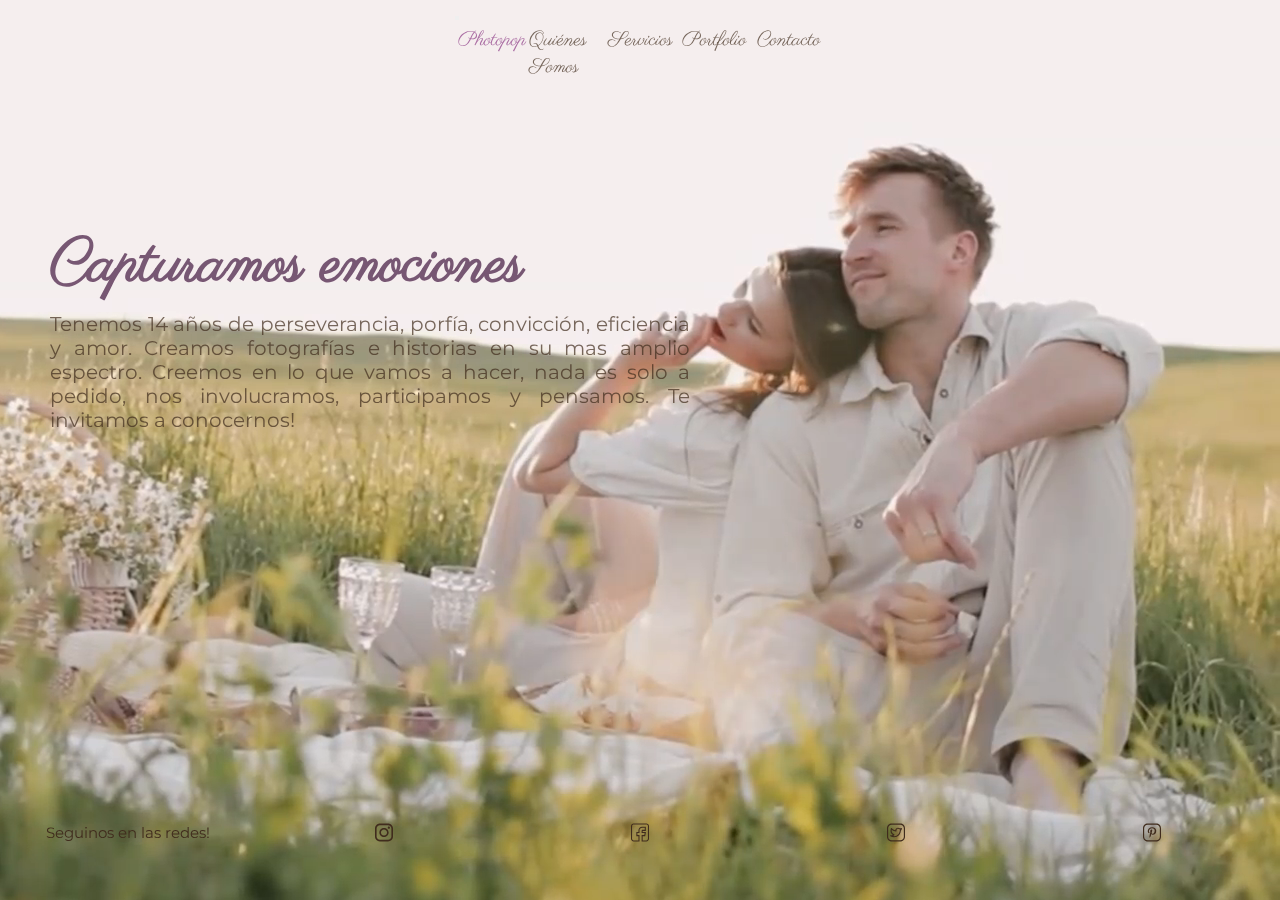
<file: index.html>
<!DOCTYPE html>
<html lang="en">
  <head>
    <meta charset="UTF-8" />
    <meta http-equiv="X-UA-Compatible" content="IE=edge" />
    <meta name="viewport" content="width=device-width, initial-scale=1.0" />
    <meta
      name="description"
      content="Ofrecemos servicio de fotografía y video para eventos sociales."
    />
    <meta
      name="keywords"
      content="FOTOGRAFÍA, VIDEO, EVENTO, CASAMIENTO, FIESTA DE 15"
    />

    <link
      rel="apple-touch-icon"
      sizes="180x180"
      href="favicon/apple-touch-icon.png"
    />
    <link
      rel="icon"
      type="image/png"
      sizes="32x32"
      href="favicon/favicon-32x32.png"
    />
    <link
      rel="icon"
      type="image/png"
      sizes="16x16"
      href="favicon/favicon-16x16.png"
    />
    <link rel="manifest" href="favicon/site.webmanifest" />
    <link
      rel="mask-icon"
      href="favicon/safari-pinned-tab.svg"
      color="#5bbad5"
    />
    <meta name="msapplication-TileColor" content="#da532c" />
    <meta name="theme-color" content="#ffffff" />

    <title>Home</title>
    <link
      href="https://cdn.jsdelivr.net/npm/bootstrap@5.0.1/dist/css/bootstrap.min.css"
      rel="stylesheet"
      integrity="sha384-+0n0xVW2eSR5OomGNYDnhzAbDsOXxcvSN1TPprVMTNDbiYZCxYbOOl7+AMvyTG2x"
      crossorigin="anonymous"
    />
    <link rel="stylesheet" href="css/style.css" />
    <link rel="preconnect" href="https://fonts.gstatic.com" />
    <link
      href="https://fonts.googleapis.com/css2?family=Montserrat:wght@400;500&display=swap"
      rel="stylesheet"
    />
    <link rel="preconnect" href="https://fonts.gstatic.com" />
    <link
      href="https://fonts.googleapis.com/css2?family=Lora:wght@400;500&display=swap"
      rel="stylesheet"
    />
    <link rel="preconnect" href="https://fonts.gstatic.com" />
    <link
      href="https://fonts.googleapis.com/css2?family=Parisienne&display=swap"
      rel="stylesheet"
    />
  </head>
  <body id="bodyIndex">
    <header>
      <nav class="navbar navbar-expand-lg navbar-light header__indiceLista">
        <div class="header__indiceLista">
          <div class="container-fluid">
            <button
              class="navbar-toggler"
              type="button"
              data-bs-toggle="collapse"
              data-bs-target="#navbarNavAltMarkup"
              aria-controls="navbarNavAltMarkup"
              aria-expanded="false"
              aria-label="Toggle navigation"
            >
              <span class="navbar-toggler-icon"></span>
            </button>
            <div
              class="collapse navbar-collapse header__indiceLista"
              id="navbarNavAltMarkup"
            >
              <div class="navbar-nav header__indiceLista">
                <a
                  class="nav-link active header__indiceLista"
                  aria-current="page"
                  href="/"
                  >Photopop</a
                >
                <a
                  class="nav-link header__indiceLista"
                  aria-current="page"
                  href="quienes somos.html"
                  >Quiénes Somos</a
                >
                <a class="nav-link header__indiceLista" href="servicios.html"
                  >Servicios</a
                >
                <a class="nav-link header__indiceLista" href="Portfolio.html"
                  >Portfolio</a
                >
                <a class="nav-link header__indiceLista" href="contacto.html"
                  >Contacto</a
                >
              </div>
            </div>
          </div>
        </div>
      </nav>
    </header>
    <main>
      <section class="videoIndex">
        <video src="img/video 1.mp4" autoplay loop muted></video>
      </section>

      <section>
        <div class="main__Home">
          <h1 id="tituloHome">Capturamos emociones</h1>
          <p class="main__parrafoHome">
            Tenemos 14 años de perseverancia, porfía, convicción, eficiencia y
            amor. Creamos fotografías e historias en su mas amplio espectro.
            Creemos en lo que vamos a hacer, nada es solo a pedido, nos
            involucramos, participamos y pensamos. Te invitamos a conocernos!
          </p>
        </div>
      </section>
    </main>
    <br />
    <footer>
      <div class="footer__iconosFooter">
        <p class="footer__iconosFooter textoFooter">Seguinos en las redes!</p>
        <a
          href="http://www.instagram.com/"
          class="logoFooter footer__iconosFooter"
          ><img
            src="img/instagram.svg"
            width="7%"
            class="img-fluid"
            alt="Responsive image"
        /></a>
        <a
          href="http://www.facebook.com/"
          class="logoFooter footer__iconosFooter"
          ><img
            src="img/facebook.svg"
            width="7%"
            class="img-fluid"
            alt="Responsive image"
        /></a>
        <a
          href="http://www.twitter.com/"
          class="logoFooter footer__iconosFooter"
          ><img
            src="img/twitter.svg"
            width="7%"
            class="img-fluid"
            alt="Responsive image"
        /></a>
        <a
          href="http://www.pinterest.com/"
          class="logoFooter footer__iconosFooter"
          ><img
            src="img/pinterest.svg"
            width="7%"
            class="img-fluid"
            alt="Responsive image"
        /></a>
      </div>
    </footer>
    <script
      src="https://cdn.jsdelivr.net/npm/bootstrap@5.0.1/dist/js/bootstrap.bundle.min.js"
      integrity="sha384-gtEjrD/SeCtmISkJkNUaaKMoLD0//ElJ19smozuHV6z3Iehds+3Ulb9Bn9Plx0x4"
      crossorigin="anonymous"
    ></script>
  </body>
</html>
</file>
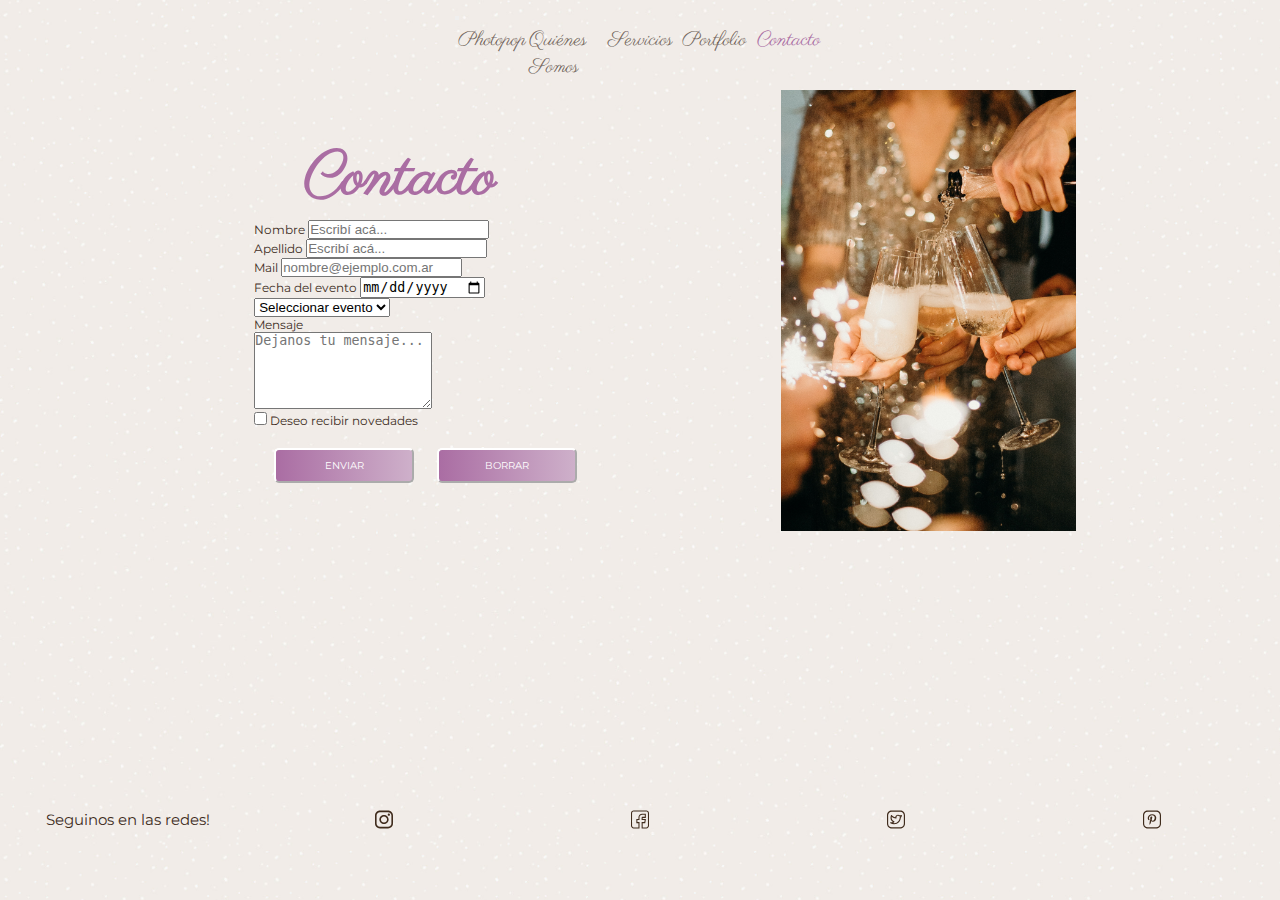
<file: contacto.html>
<!DOCTYPE html>
<html lang="en">
<head>
    <meta charset="UTF-8">
    <meta http-equiv="X-UA-Compatible" content="IE=edge">
    <meta name="viewport" content="width=device-width, initial-scale=1.0">
    <meta
    name="description"
    content="Ofrecemos servicio de fotografía y video para eventos sociales. Contactanos y te ayudamos."
  />
  <meta
    name="keywords"
    content="FOTOGRAFÍA, VIDEO, EVENTO, CASAMIENTO, FIESTA DE 15"
  />
    <title>Contacto</title>
    <link rel="apple-touch-icon" sizes="180x180" href="favicon/apple-touch-icon.png">
    <link rel="icon" type="image/png" sizes="32x32" href="favicon/favicon-32x32.png">
    <link rel="icon" type="image/png" sizes="16x16" href="favicon/favicon-16x16.png">
    <link rel="manifest" href="favicon/site.webmanifest">
    <link rel="mask-icon" href="favicon/safari-pinned-tab.svg" color="#5bbad5">
    <meta name="msapplication-TileColor" content="#da532c">
    <meta name="theme-color" content="#ffffff">
    <link href="https://cdn.jsdelivr.net/npm/bootstrap@5.0.1/dist/css/bootstrap.min.css" rel="stylesheet" integrity="sha384-+0n0xVW2eSR5OomGNYDnhzAbDsOXxcvSN1TPprVMTNDbiYZCxYbOOl7+AMvyTG2x" crossorigin="anonymous">
    <link rel="stylesheet" href="css/style.css">
    <link rel="preconnect" href="https://fonts.gstatic.com">
    <link href="https://fonts.googleapis.com/css2?family=Montserrat:wght@400;500&display=swap" rel="stylesheet">
    <link rel="preconnect" href="https://fonts.gstatic.com">
    <link href="https://fonts.googleapis.com/css2?family=Lora:wght@400;500&display=swap" rel="stylesheet">
    <link rel="preconnect" href="https://fonts.gstatic.com">
<link href="https://fonts.googleapis.com/css2?family=Parisienne&display=swap" rel="stylesheet">
</head>
<body>
  <header>
    <nav class="navbar navbar-expand-lg navbar-light header__indiceLista">
      <div class="header__indiceLista">
        <div class="container-fluid">
          <button
            class="navbar-toggler"
            type="button"
            data-bs-toggle="collapse"
            data-bs-target="#navbarNavAltMarkup"
            aria-controls="navbarNavAltMarkup"
            aria-expanded="false"
            aria-label="Toggle navigation"
          >
            <span class="navbar-toggler-icon"></span>
          </button>
          <div class="collapse navbar-collapse" id="navbarNavAltMarkup">
            <div class="navbar-nav header__indiceLista">
              <a
                class="nav-link header__indiceLista"
                aria-current="page"
                href="index.html"
                >Photopop</a
              >
              <a
                class="nav-link header__indiceLista"
                aria-current="page"
                href="quienes somos.html"
                >Quiénes Somos</a
              >
              <a class="nav-link header__indiceLista" href="servicios.html"
                >Servicios</a
              >
              <a class="nav-link header__indiceLista" href="Portfolio.html"
                >Portfolio</a
              >
              <a class="nav-link active header__indiceLista" href="contacto.html"
                >Contacto</a
              >
            </div>
          </div>
        </div>
      </div>
    </nav>
  </header>
<main>
  <div class="main__Contacto">
    <div class="main__contenedorContacto">
      <div class="main__formularioContacto">
        <form>
          <h1 class="main__tituloPrincipalContacto">Contacto</h1>
          <div class="mb-3">
            <label for="exampleInputPassword1" class="form-label">Nombre</label>
            <input type="text" class="form-control" id="exampleInput1" required placeholder="Escribí acá...">
          </div>

          <div class="mb-3">
            <label for="exampleInputPassword1" class="form-label">Apellido</label>
            <input type="text" class="form-control" id="exampleInput1" required placeholder="Escribí acá...">
          </div>

          <div class="mb-3">
            <label for="exampleInputEmail1" class="form-label">Mail</label>
            <input type="email" class="form-control" id="exampleInputEmail1" aria-describedby="emailHelp" required
              placeholder="nombre@ejemplo.com.ar">
          </div>

          <div class="mb-3">
            <label for="exampleInputPassword1" class="form-label">Fecha del evento</label>
            <input type="date" class="form-control" id="exampleInput1">
          </div>

          <div>
            <select class="form-select" aria-label="Default select example">
              <option selected>Seleccionar evento</option>
              <option value="1">Casamiento</option>
              <option value="2">Fiesta de 15</option>
              <option value="3">Cumpleaños</option>
            </select>
          </div>

          <div class="mb-3">
            <label for="exampleFormControlTextarea1" class="form-label">Mensaje</label>
            <br>
            <textarea class="form-control" id="exampleFormControlTextarea1" rows="5" required placeholder="Dejanos tu mensaje..."></textarea>
          </div>

          <div class="mb-3 form-check">
            <input type="checkbox" class="form-check-input" id="exampleCheck1">
            <label class="form-check-label" for="exampleCheck1">Deseo recibir novedades</label>
          </div>

          <div>
            <button type="submit" class="btn btn-primary boton">ENVIAR</button>
            <button type="reset" class="btn btn-primary boton">BORRAR</button>
          </div>

        </form>
      </div>
      </fieldset>
      <br>
    </div>
        <img id="fotoContacto" src="img/fotocontacto.jpg" alt="Responsive image" class="img-fluid fotoContacto" >
  </div>

</main>
<footer>
  <div class="footer__iconosFooter">
    <p class="footer__iconosFooter textoFooter">Seguinos en las redes!</p>
    <a
      href="http://www.instagram.com/"
      class="logoFooter footer__iconosFooter"
      ><img
        src="img/instagram.svg"
        width="7%"
        class="img-fluid"
        alt="Responsive image"
    /></a>
    <a
      href="http://www.facebook.com/"
      class="logoFooter footer__iconosFooter"
      ><img
        src="img/facebook.svg"
        width="7%"
        class="img-fluid"
        alt="Responsive image"
    /></a>
    <a
      href="http://www.twitter.com/"
      class="logoFooter footer__iconosFooter"
      ><img
        src="img/twitter.svg"
        width="7%"
        class="img-fluid"
        alt="Responsive image"
    /></a>
    <a
      href="http://www.pinterest.com/"
      class="logoFooter footer__iconosFooter"
      ><img
        src="img/pinterest.svg"
        width="7%"
        class="img-fluid"
        alt="Responsive image"
    /></a>
  </div>
</footer>

    <script
    src="https://cdn.jsdelivr.net/npm/bootstrap@5.0.1/dist/js/bootstrap.bundle.min.js"
    integrity="sha384-gtEjrD/SeCtmISkJkNUaaKMoLD0//ElJ19smozuHV6z3Iehds+3Ulb9Bn9Plx0x4"
    crossorigin="anonymous"
  ></script>
</body>
</html>
</file>
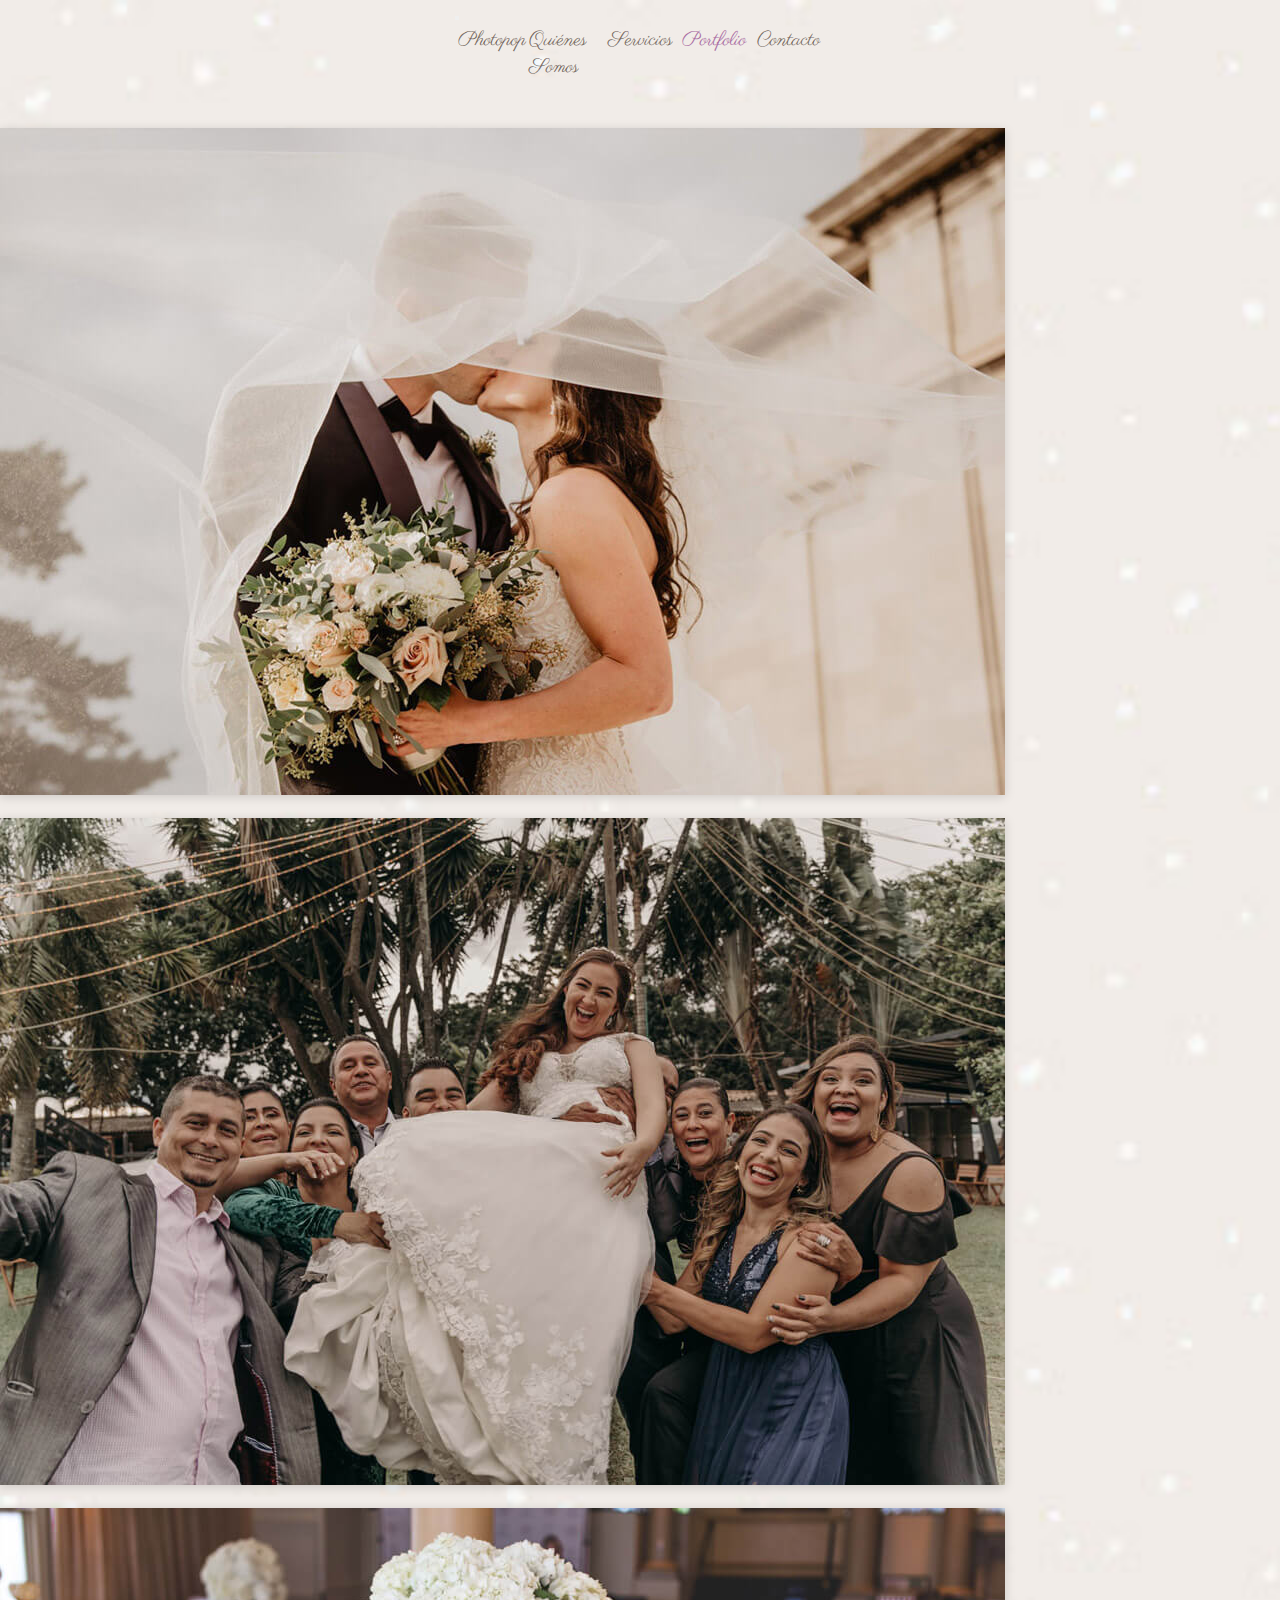
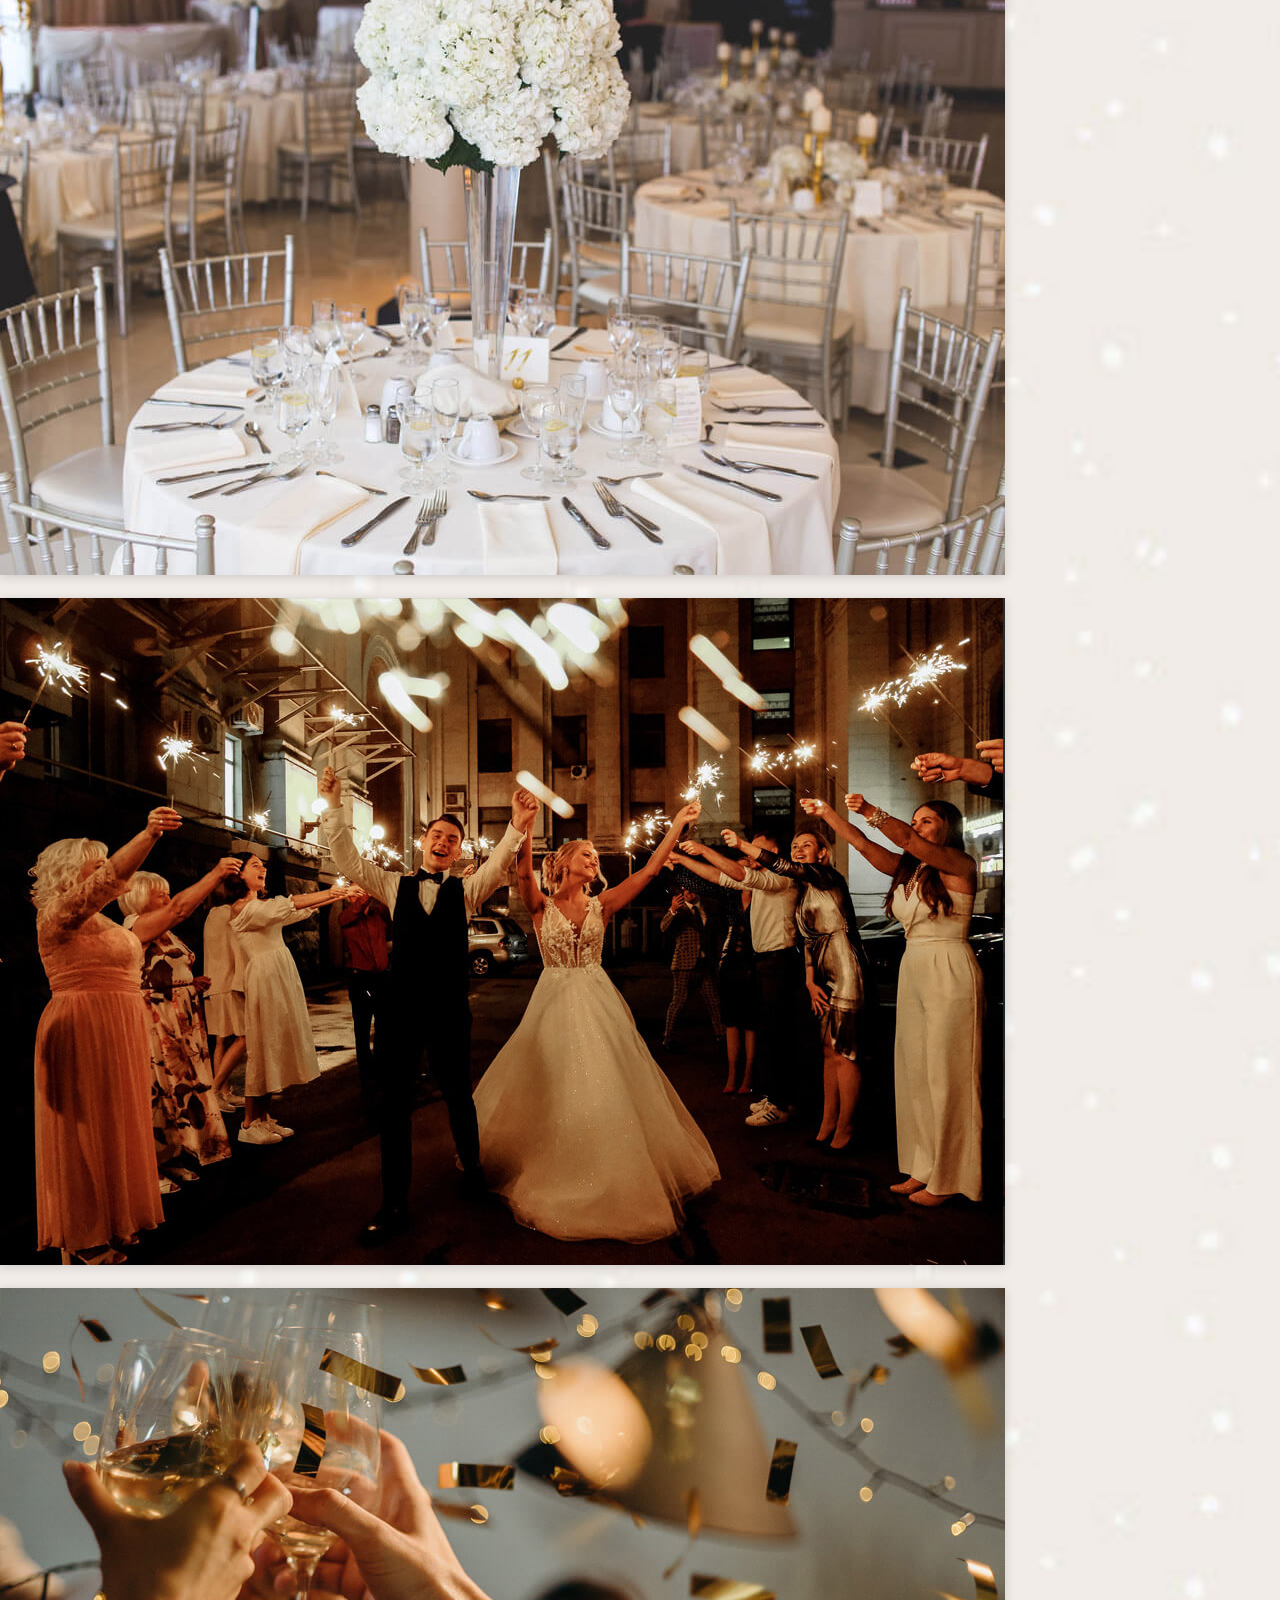
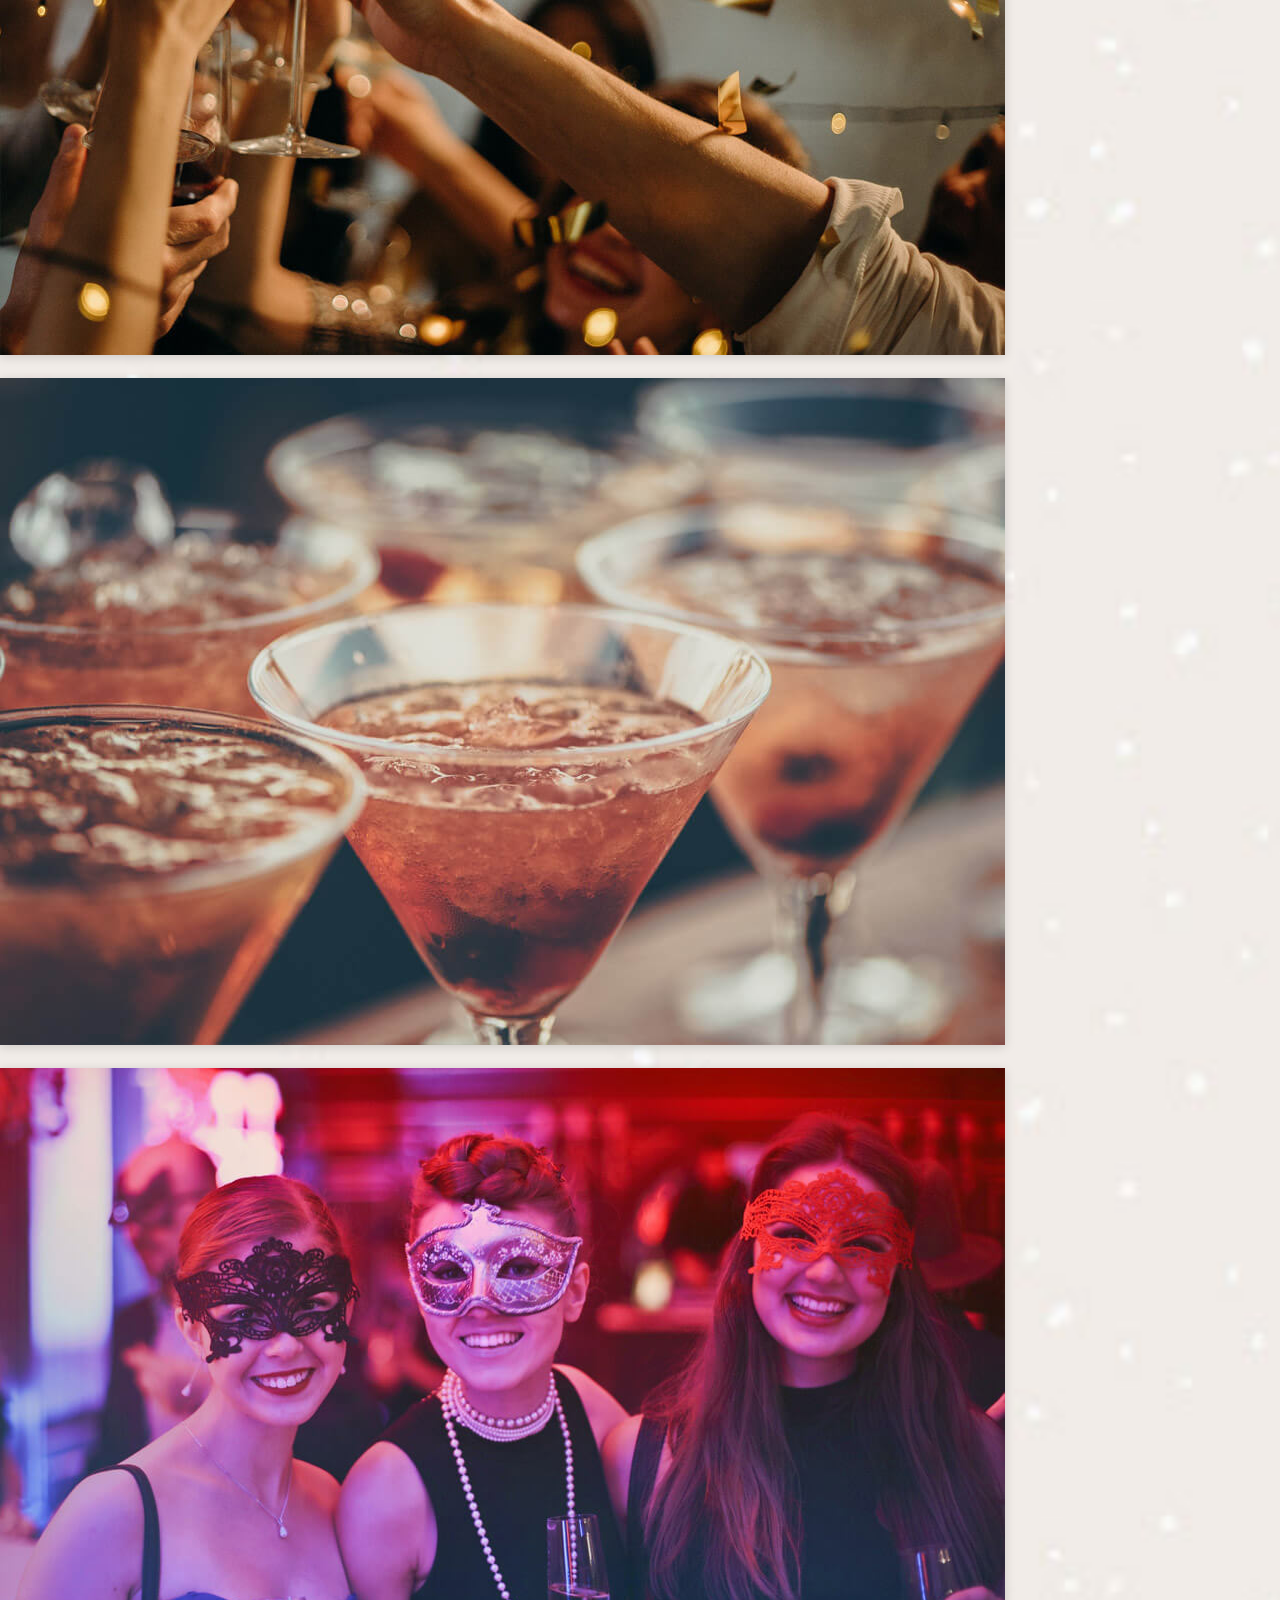
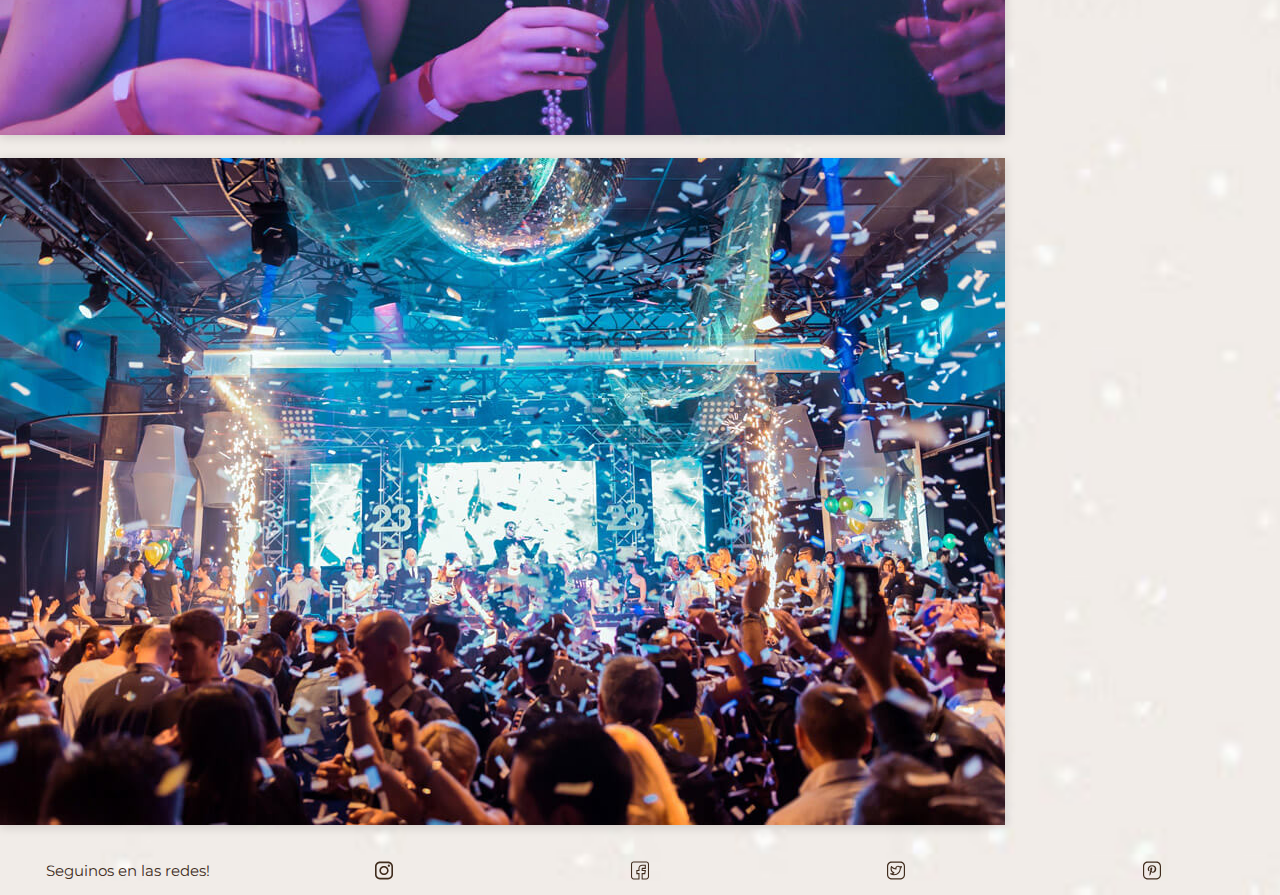
<file: Portfolio.html>
<!DOCTYPE html>
<html lang="en">
  <head>
    <meta charset="UTF-8" />
    <meta http-equiv="X-UA-Compatible" content="IE=edge" />
    <meta name="viewport" content="width=device-width, initial-scale=1.0" />
    <meta
      name="description"
      content="Ofrecemos servicio de fotografía y video para eventos sociales. Mirá nuestro portfolio."
    />
    <meta
      name="keywords"
      content="FOTOGRAFÍA, VIDEO, EVENTO, CASAMIENTO, FIESTA DE 15"
    />

    <link
      rel="apple-touch-icon"
      sizes="180x180"
      href="favicon/apple-touch-icon.png"
    />
    <link
      rel="icon"
      type="image/png"
      sizes="32x32"
      href="favicon/favicon-32x32.png"
    />
    <link
      rel="icon"
      type="image/png"
      sizes="16x16"
      href="favicon/favicon-16x16.png"
    />
    <link rel="manifest" href="favicon/site.webmanifest" />
    <link
      rel="mask-icon"
      href="favicon/safari-pinned-tab.svg"
      color="#5bbad5"
    />
    <meta name="msapplication-TileColor" content="#da532c" />
    <meta name="theme-color" content="#ffffff" />
    <title>Portfolio</title>
    <link
      href="https://cdn.jsdelivr.net/npm/bootstrap@5.0.1/dist/css/bootstrap.min.css"
      rel="stylesheet"
      integrity="sha384-+0n0xVW2eSR5OomGNYDnhzAbDsOXxcvSN1TPprVMTNDbiYZCxYbOOl7+AMvyTG2x"
      crossorigin="anonymous"
    />
    <link rel="stylesheet" href="css/style.css" />
    <link rel="preconnect" href="https://fonts.gstatic.com" />
    <link
      href="https://fonts.googleapis.com/css2?family=Montserrat:wght@400;500&display=swap"
      rel="stylesheet"
    />
    <link rel="preconnect" href="https://fonts.gstatic.com" />
    <link
      href="https://fonts.googleapis.com/css2?family=Lora:wght@400;500&display=swap"
      rel="stylesheet"
    />
    <link rel="preconnect" href="https://fonts.gstatic.com" />
    <link
      href="https://fonts.googleapis.com/css2?family=Parisienne&display=swap"
      rel="stylesheet"
    />
  </head>
  <body>
    <header>
      <nav class="navbar navbar-expand-lg navbar-light header__indiceLista">
        <div class="header__indiceLista">
          <div class="container-fluid">
            <button
              class="navbar-toggler"
              type="button"
              data-bs-toggle="collapse"
              data-bs-target="#navbarNavAltMarkup"
              aria-controls="navbarNavAltMarkup"
              aria-expanded="false"
              aria-label="Toggle navigation"
            >
              <span class="navbar-toggler-icon"></span>
            </button>
            <div class="collapse navbar-collapse" id="navbarNavAltMarkup">
              <div class="navbar-nav header__indiceLista">
                <a
                  class="nav-link header__indiceLista"
                  aria-current="page"
                  href="index.html"
                  >Photopop</a
                >
                <a
                  class="nav-link header__indiceLista"
                  aria-current="page"
                  href="quienes somos.html"
                  >Quiénes Somos</a
                >
                <a class="nav-link header__indiceLista" href="servicios.html"
                  >Servicios</a
                >
                <a
                  class="nav-link active header__indiceLista"
                  href="Portfolio.html"
                  >Portfolio</a
                >
                <a class="nav-link header__indiceLista" href="contacto.html"
                  >Contacto</a
                >
              </div>
            </div>
          </div>
        </div>
      </nav>
    </header>
    <main>
      <div class="Galeria">
        <section class="gallery-block grid-gallery">
          <div class="container">
            <div class="row">
              <div class="col-md-6 col-lg-3 item">
                <img
                  class="img-fluid image scale-on-hover"
                  src="img/galeria1.jpg"
                />
              </div>
              <div class="col-md-6 col-lg-3 item">
                <img
                  class="img-fluid image scale-on-hover"
                  src="img/galeria2.jpg"
                />
              </div>
              <div class="col-md-6 col-lg-3 item">
                <img
                  class="img-fluid image scale-on-hover"
                  src="img/galeria3.jpg"
                />
              </div>
              <div class="col-md-6 col-lg-3 item">
                <img
                  class="img-fluid image scale-on-hover"
                  src="img/galeria4.jpg"
                />
              </div>
              <div class="col-md-6 col-lg-3 item">
                <img
                  class="img-fluid image scale-on-hover"
                  src="img/galeria5.jpg"
                />
              </div>
              <div class="col-md-6 col-lg-3 item">
                <img
                  class="img-fluid image scale-on-hover"
                  src="img/galeria6.jpg"
                />
              </div>
              <div class="col-md-6 col-lg-3 item">
                <img
                  class="img-fluid image scale-on-hover"
                  src="img/galeria7.jpg"
                />
              </div>
              <div class="col-md-6 col-lg-3 item">
                <img
                  class="img-fluid image scale-on-hover"
                  src="img/galeria8.jpg"
                />
              </div>
            </div>
          </div>
        </section>
      </div>
    </main>
    <br />
    <footer class="footer__iconosFooterGaleria">
      <div class="footer__iconosFooterGaleria">
        <p class="footer__iconosFooterGaleria textoFooter">
          Seguinos en las redes!
        </p>
        <a
          href="http://www.instagram.com/"
          class="logoFooter footer__iconosFooterGaleria"
          ><img
            src="img/instagram.svg"
            width="7%"
            class="img-fluid"
            alt="Responsive image"
        /></a>
        <a
          href="http://www.facebook.com/"
          class="logoFooter footer__iconosFooterGaleria"
          ><img
            src="img/facebook.svg"
            width="7%"
            class="img-fluid"
            alt="Responsive image"
        /></a>
        <a
          href="http://www.twitter.com/"
          class="logoFooter footer__iconosFooterGaleria"
          ><img
            src="img/twitter.svg"
            width="7%"
            class="img-fluid"
            alt="Responsive image"
        /></a>
        <a
          href="http://www.pinterest.com/"
          class="logoFooter footer__iconosFooterGaleria"
          ><img
            src="img/pinterest.svg"
            width="7%"
            class="img-fluid"
            alt="Responsive image"
        /></a>
      </div>
    </footer>
    <script
      src="https://cdn.jsdelivr.net/npm/bootstrap@5.0.1/dist/js/bootstrap.bundle.min.js"
      integrity="sha384-gtEjrD/SeCtmISkJkNUaaKMoLD0//ElJ19smozuHV6z3Iehds+3Ulb9Bn9Plx0x4"
      crossorigin="anonymous"
    ></script>
  </body>
</html>
</file>
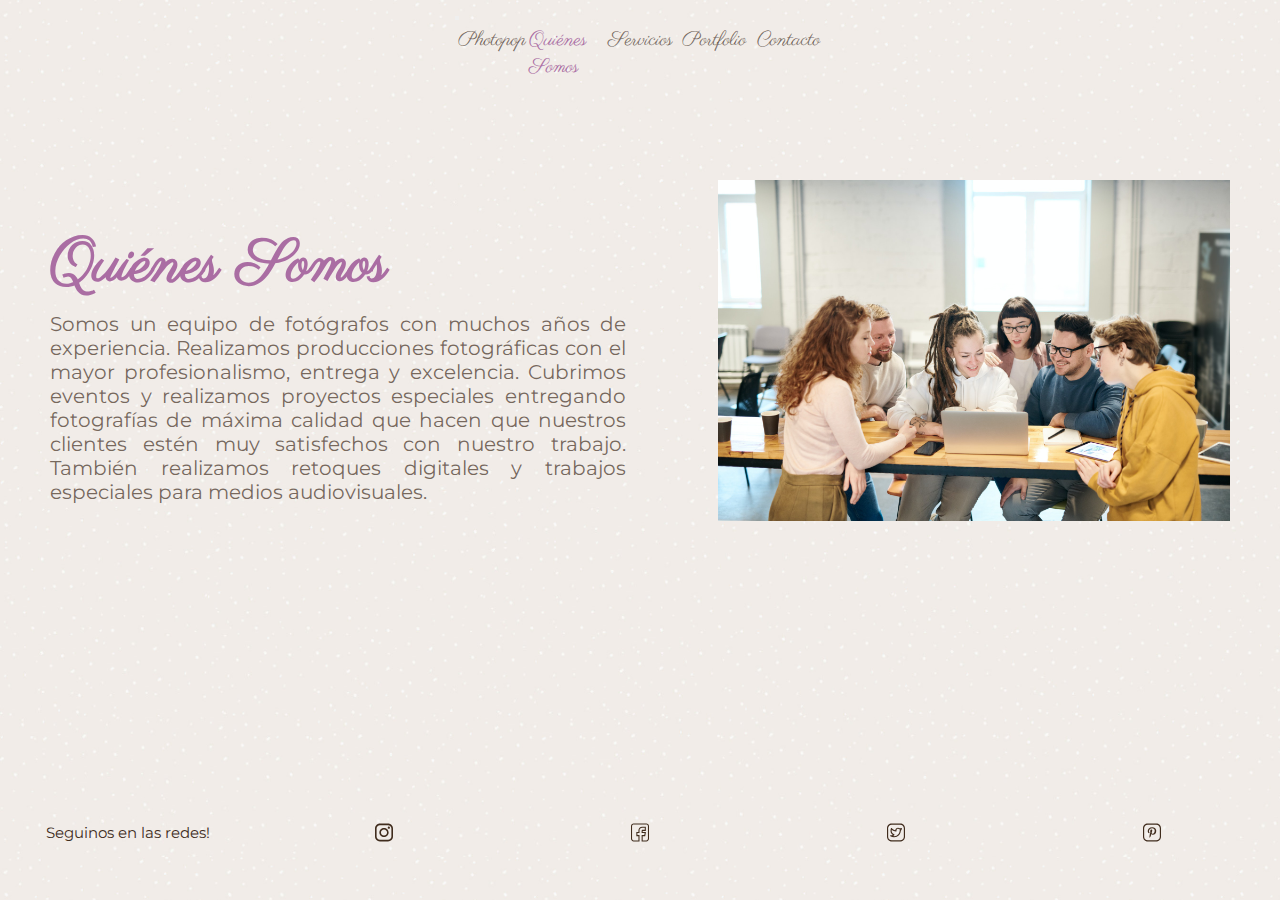
<file: quienes somos.html>
<!DOCTYPE html>
<html lang="en">
  <head>
    <meta charset="UTF-8" />
    <meta http-equiv="X-UA-Compatible" content="IE=edge" />
    <meta name="viewport" content="width=device-width, initial-scale=1.0" />
    <meta
      name="description"
      content="Ofrecemos servicio de fotografía y video para eventos sociales. Conocenos."
    />
    <meta
      name="keywords"
      content="FOTOGRAFÍA, VIDEO, EVENTO, CASAMIENTO, FIESTA DE 15"
    />
    <title>Quienes somos</title>

    <link
      rel="apple-touch-icon"
      sizes="180x180"
      href="favicon/apple-touch-icon.png"
    />
    <link
      rel="icon"
      type="image/png"
      sizes="32x32"
      href="favicon/favicon-32x32.png"
    />
    <link
      rel="icon"
      type="image/png"
      sizes="16x16"
      href="favicon/favicon-16x16.png"
    />
    <link rel="manifest" href="favicon/site.webmanifest" />
    <link
      rel="mask-icon"
      href="favicon/safari-pinned-tab.svg"
      color="#5bbad5"
    />
    <meta name="msapplication-TileColor" content="#da532c" />
    <meta name="theme-color" content="#ffffff" />
    <link
      href="https://cdn.jsdelivr.net/npm/bootstrap@5.0.1/dist/css/bootstrap.min.css"
      rel="stylesheet"
      integrity="sha384-+0n0xVW2eSR5OomGNYDnhzAbDsOXxcvSN1TPprVMTNDbiYZCxYbOOl7+AMvyTG2x"
      crossorigin="anonymous"
    />
    <link rel="stylesheet" href="css/style.css" />
    <link rel="preconnect" href="https://fonts.gstatic.com" />
    <link
      href="https://fonts.googleapis.com/css2?family=Montserrat:wght@400;500&display=swap"
      rel="stylesheet"
    />
    <link rel="preconnect" href="https://fonts.gstatic.com" />
    <link
      href="https://fonts.googleapis.com/css2?family=Lora:wght@400;500&display=swap"
      rel="stylesheet"
    />
    <link rel="preconnect" href="https://fonts.gstatic.com" />
    <link
      href="https://fonts.googleapis.com/css2?family=Parisienne&display=swap"
      rel="stylesheet"
    />
  </head>
  <body>
    <header>
      <nav class="navbar navbar-expand-lg navbar-light header__indiceLista">
        <div class="header__indiceLista">
          <div class="container-fluid">
            <button
              class="navbar-toggler"
              type="button"
              data-bs-toggle="collapse"
              data-bs-target="#navbarNavAltMarkup"
              aria-controls="navbarNavAltMarkup"
              aria-expanded="false"
              aria-label="Toggle navigation"
            >
              <span class="navbar-toggler-icon"></span>
            </button>
            <div class="collapse navbar-collapse" id="navbarNavAltMarkup">
              <div class="navbar-nav header__indiceLista">
                <a
                  class="nav-link header__indiceLista"
                  aria-current="page"
                  href="index.html"
                  >Photopop</a
                >
                <a
                  class="nav-link active header__indiceLista"
                  aria-current="page"
                  href="quienes somos.html"
                  >Quiénes Somos</a
                >
                <a class="nav-link header__indiceLista" href="servicios.html"
                  >Servicios</a
                >
                <a class="nav-link header__indiceLista" href="Portfolio.html"
                  >Portfolio</a
                >
                <a class="nav-link header__indiceLista" href="contacto.html"
                  >Contacto</a
                >
              </div>
            </div>
          </div>
        </div>
      </nav>
    </header>

    <main>
      <section class="main__divQuienesSomos">
        <div>
          <h1 class="main__tituloPrincipal">Quiénes Somos</h1>
          <p id="pquienesSomos">
            Somos un equipo de fotógrafos con muchos años de experiencia.
            Realizamos producciones fotográficas con el mayor profesionalismo,
            entrega y excelencia. Cubrimos eventos y realizamos proyectos
            especiales entregando fotografías de máxima calidad que hacen que
            nuestros clientes estén muy satisfechos con nuestro trabajo. También
            realizamos retoques digitales y trabajos especiales para medios
            audiovisuales.
          </p>
        </div>
        <div class="main__divQuienesSomos">
          <img
            id="fotoQuienesSomos"
            src="img/fotoquienes.jpg"
            alt="Foto Grupal"
            width="50%"
          />
        </div>
      </section>
    </main>
    <br />
    <footer class="footer__iconosFooter">
      <div class="footer__iconosFooter">
        <p class="footer__iconosFooter textoFooter">Seguinos en las redes!</p>
        <a
          href="http://www.instagram.com/"
          class="logoFooter footer__iconosFooter"
          ><img
            src="img/instagram.svg"
            width="7%"
            class="img-fluid"
            alt="Responsive image"
        /></a>
        <a
          href="http://www.facebook.com/"
          class="logoFooter footer__iconosFooter"
          ><img
            src="img/facebook.svg"
            width="7%"
            class="img-fluid"
            alt="Responsive image"
        /></a>
        <a
          href="http://www.twitter.com/"
          class="logoFooter footer__iconosFooter"
          ><img
            src="img/twitter.svg"
            width="7%"
            class="img-fluid"
            alt="Responsive image"
        /></a>
        <a
          href="http://www.pinterest.com/"
          class="logoFooter footer__iconosFooter"
          ><img
            src="img/pinterest.svg"
            width="7%"
            class="img-fluid"
            alt="Responsive image"
        /></a>
      </div>
    </footer>
    <script
      src="https://cdn.jsdelivr.net/npm/bootstrap@5.0.1/dist/js/bootstrap.bundle.min.js"
      integrity="sha384-gtEjrD/SeCtmISkJkNUaaKMoLD0//ElJ19smozuHV6z3Iehds+3Ulb9Bn9Plx0x4"
      crossorigin="anonymous"
    ></script>
  </body>
</html>
</file>
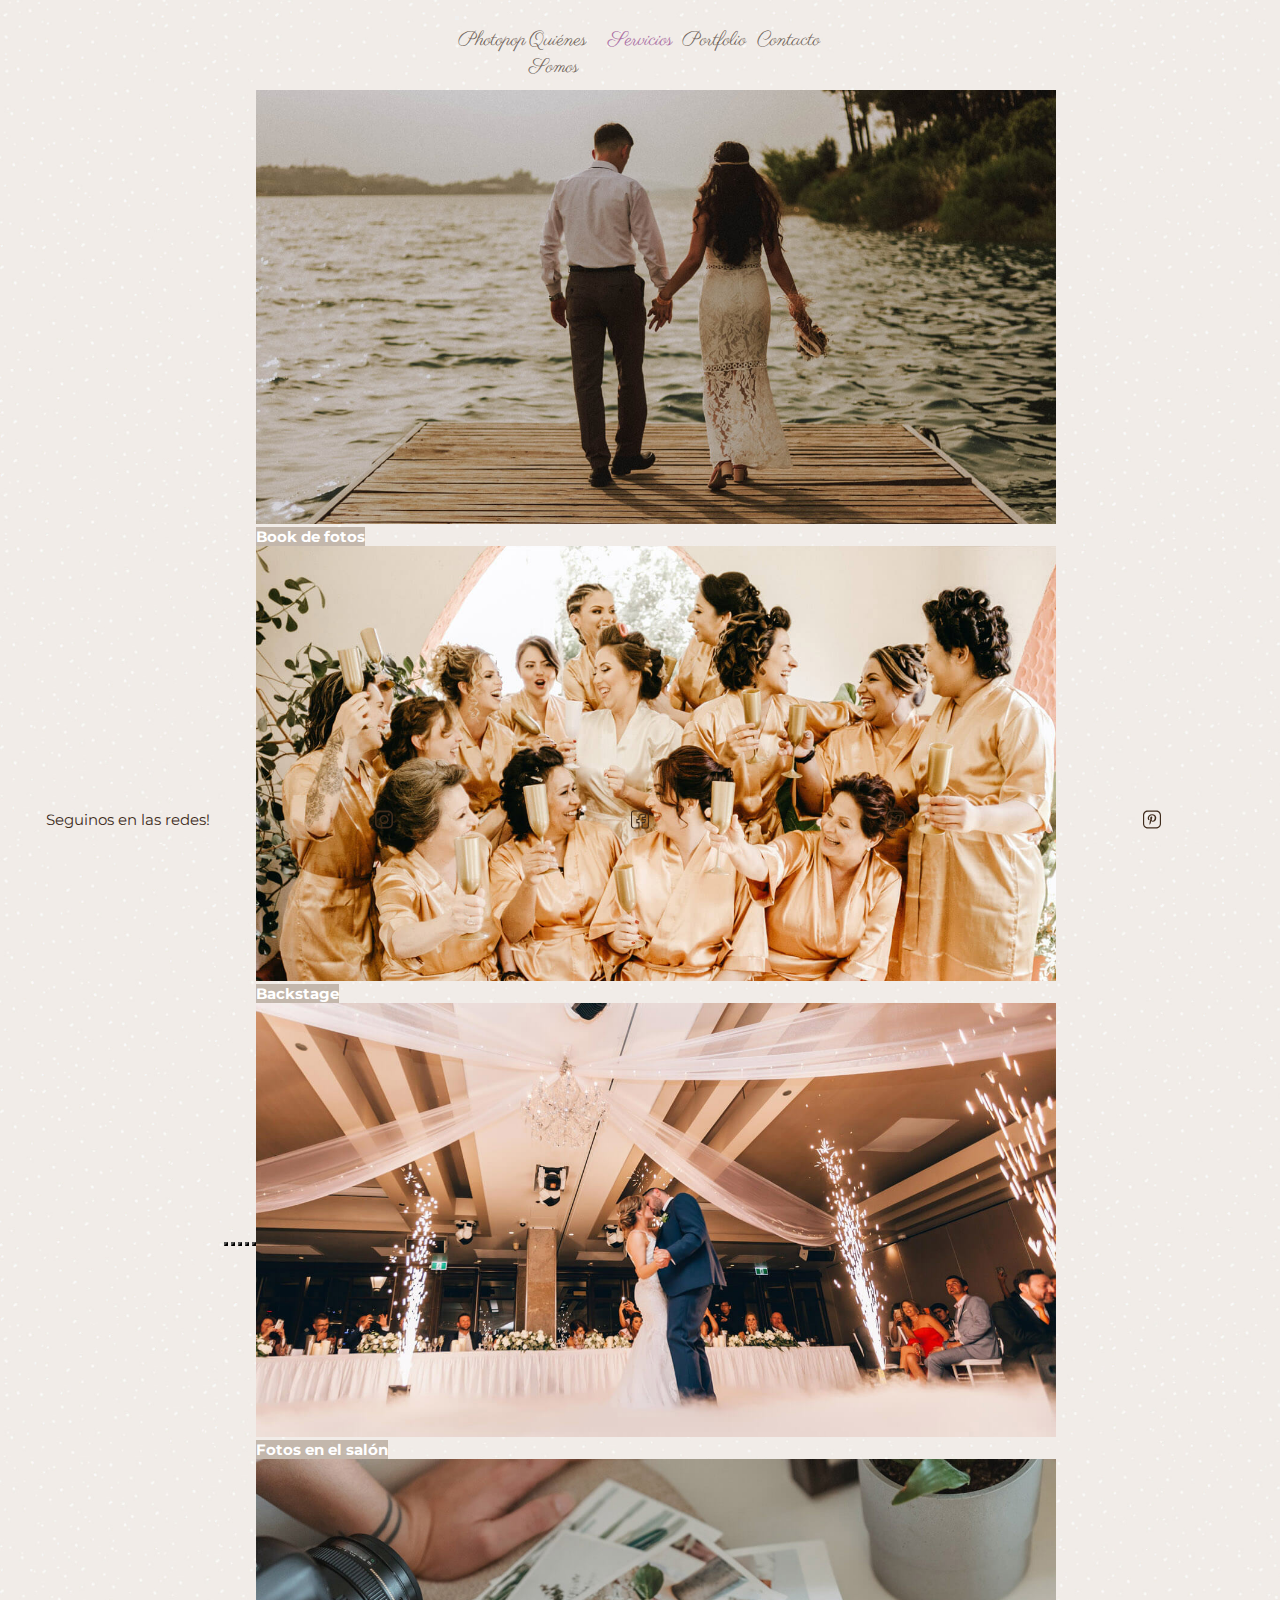
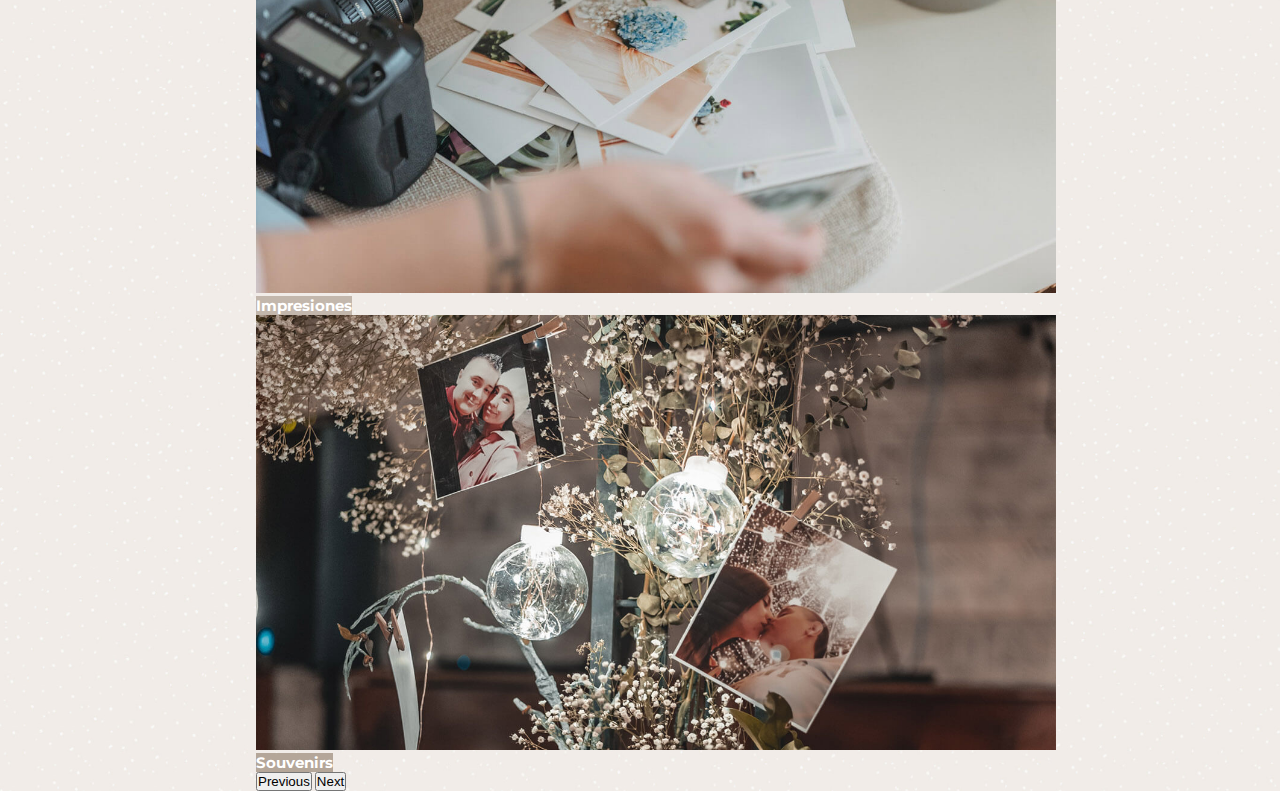
<file: servicios.html>
<!DOCTYPE html>
<html lang="en">
  <head>
    <meta charset="UTF-8" />
    <meta http-equiv="X-UA-Compatible" content="IE=edge" />
    <meta name="viewport" content="width=device-width, initial-scale=1.0" />
    <meta
      name="description"
      content="Ofrecemos servicio de fotografía y video para eventos sociales. Conocé nuestros servicios."
    />
    <meta
      name="keywords"
      content="FOTOGRAFÍA, VIDEO, EVENTO, CASAMIENTO, FIESTA DE 15"
    />
    <title>Servicios</title>
    <link rel="apple-touch-icon" sizes="180x180" href="favicon/apple-touch-icon.png">
    <link rel="icon" type="image/png" sizes="32x32" href="favicon/favicon-32x32.png">
    <link rel="icon" type="image/png" sizes="16x16" href="favicon/favicon-16x16.png">
    <link rel="manifest" href="favicon/site.webmanifest">
    <link rel="mask-icon" href="favicon/safari-pinned-tab.svg" color="#5bbad5">
    <meta name="msapplication-TileColor" content="#da532c">
    <meta name="theme-color" content="#ffffff">
    <link
      href="https://cdn.jsdelivr.net/npm/bootstrap@5.0.1/dist/css/bootstrap.min.css"
      rel="stylesheet"
      integrity="sha384-+0n0xVW2eSR5OomGNYDnhzAbDsOXxcvSN1TPprVMTNDbiYZCxYbOOl7+AMvyTG2x"
      crossorigin="anonymous"
    />
    <link rel="stylesheet" href="css/style.css" />
    <link rel="preconnect" href="https://fonts.gstatic.com" />
    <link
      href="https://fonts.googleapis.com/css2?family=Montserrat:wght@400;500&display=swap"
      rel="stylesheet"
    />
    <link rel="preconnect" href="https://fonts.gstatic.com" />
    <link
      href="https://fonts.googleapis.com/css2?family=Lora:wght@400;500&display=swap"
      rel="stylesheet"
    />
    <link rel="preconnect" href="https://fonts.gstatic.com" />
    <link
      href="https://fonts.googleapis.com/css2?family=Parisienne&display=swap"
      rel="stylesheet"
    />
  </head>
  <body>
    <header>
      <nav class="navbar navbar-expand-lg navbar-light header__indiceLista">
        <div class="header__indiceLista">
          <div class="container-fluid">
            <button
              class="navbar-toggler"
              type="button"
              data-bs-toggle="collapse"
              data-bs-target="#navbarNavAltMarkup"
              aria-controls="navbarNavAltMarkup"
              aria-expanded="false"
              aria-label="Toggle navigation"
            >
              <span class="navbar-toggler-icon"></span>
            </button>
            <div class="collapse navbar-collapse" id="navbarNavAltMarkup">
              <div class="navbar-nav header__indiceLista">
                <a
                  class="nav-link header__indiceLista"
                  aria-current="page"
                  href="index.html"
                  >Photopop</a
                >
                <a
                  class="nav-link header__indiceLista"
                  aria-current="page"
                  href="quienes somos.html"
                  >Quiénes Somos</a
                >
                <a
                  class="nav-link active header__indiceLista"
                  href="servicios.html"
                  >Servicios</a
                >
                <a class="nav-link header__indiceLista" href="Portfolio.html"
                  >Portfolio</a
                >
                <a class="nav-link header__indiceLista" href="contacto.html"
                  >Contacto</a
                >
              </div>
            </div>
          </div>
        </div>
      </nav>
    </header>

    <main>
      <div class="container portfolioCarousel">
        <div id="carouselExampleIndicators" class="carousel slide fotosPortfolio" data-bs-ride="carousel">
            <div class="carousel-indicators">
              <button type="button" data-bs-target="#carouselExampleIndicators" data-bs-slide-to="0" class="active" aria-current="true" aria-label="Slide 1"></button>
              <button type="button" data-bs-target="#carouselExampleIndicators" data-bs-slide-to="1" aria-label="Slide 2"></button>
              <button type="button" data-bs-target="#carouselExampleIndicators" data-bs-slide-to="2" aria-label="Slide 3"></button>
              <button type="button" data-bs-target="#carouselExampleIndicators" data-bs-slide-to="3" aria-label="Slide 4"></button>
              <button type="button" data-bs-target="#carouselExampleIndicators" data-bs-slide-to="4" aria-label="Slide 5"></button>
            </div>
            <div class="carousel-inner">
              <div class="carousel-item active">
                <img class="d-block w-100 img-fluid" src="img/1.jpg" alt="Foto pareja">
                <div class="carousel-caption d-none d-md-block">
                  <h2>
                     <span style="background-color: #a5948499;">Book de fotos</span>
                  </h2>
                </div>
              </div>
    
              <div class="carousel-item">
                 <img src="img/2.jpg" class="d-block w-100 img-fluid" alt="Foto backstage">
                 <div class="carousel-caption d-none d-md-block">
                  <h2> <span style="background-color: #a5948499;">Backstage</span></h2>
                </div>
              </div>
    
              <div class="carousel-item">
                <img src="img/3.jpg" class="d-block w-100 img-fluid" alt="Foto salon">
                <div class="carousel-caption d-none d-md-block">
                 <h2> <span style="background-color: #a5948499;">Fotos en el salón</span></h2>
               </div>
             </div>
    
             <div class="carousel-item">
              <img src="img/4.jpg" class="d-block w-100 img-fluid" alt="Impresiones">
              <div class="carousel-caption d-none d-md-block">
               <h2> <span style="background-color: #a5948499;">Impresiones</span></h2>
             </div>
           </div>
    
           <div class="carousel-item">
            <img src="img/5.jpg" class="d-block w-100 img-fluid" alt="Souvenirs">
            <div class="carousel-caption d-none d-md-block">
             <h2> <span style="background-color: #a59484cb;">Souvenirs</span></h2>
           </div>
         </div>
    
            <button class="carousel-control-prev" type="button" data-bs-target="#carouselExampleIndicators" data-bs-slide="prev">
              <span class="carousel-control-prev-icon" aria-hidden="true"></span>
              <span class="visually-hidden">Previous</span>
            </button>
            <button class="carousel-control-next" type="button" data-bs-target="#carouselExampleIndicators" data-bs-slide="next">
              <span class="carousel-control-next-icon" aria-hidden="true"></span>
              <span class="visually-hidden">Next</span>
            </button>
          </div>
        </div>
    </main>
    <footer class="footer__iconosFooter">
      <div class="footer__iconosFooter">
        <p class="footer__iconosFooter textoFooter">Seguinos en las redes!</p>
        <a
          href="http://www.instagram.com/"
          class="logoFooter footer__iconosFooter"
          ><img
            src="img/instagram.svg"
            width="7%"
            class="img-fluid"
            alt="Responsive image"
        /></a>
        <a
          href="http://www.facebook.com/"
          class="logoFooter footer__iconosFooter"
          ><img
            src="img/facebook.svg"
            width="7%"
            class="img-fluid"
            alt="Responsive image"
        /></a>
        <a
          href="http://www.twitter.com/"
          class="logoFooter footer__iconosFooter"
          ><img
            src="img/twitter.svg"
            width="7%"
            class="img-fluid"
            alt="Responsive image"
        /></a>
        <a
          href="http://www.pinterest.com/"
          class="logoFooter footer__iconosFooter"
          ><img
            src="img/pinterest.svg"
            width="7%"
            class="img-fluid"
            alt="Responsive image"
        /></a>
      </div>
    </footer>
    <script
      src="https://cdn.jsdelivr.net/npm/bootstrap@5.0.1/dist/js/bootstrap.bundle.min.js"
      integrity="sha384-gtEjrD/SeCtmISkJkNUaaKMoLD0//ElJ19smozuHV6z3Iehds+3Ulb9Bn9Plx0x4"
      crossorigin="anonymous"
    ></script>
  </body>
</html>
</file>
<file: css/style.css>
@charset "UTF-8";
* {
  margin: 0;
  padding: 0;
  -webkit-box-sizing: border-box;
          box-sizing: border-box;
}

/*Generales y Home*/
html {
  font-size: 62.5%;
}

#bodyIndex {
  height: 100%;
}

.videoIndex {
  -o-object-fit: cover;
     object-fit: cover;
  height: 100vh;
  z-index: -1;
  position: fixed;
  bottom: 0;
  min-width: 100%;
  min-height: 100%;
  top: -150px;
  right: 0;
}

.main__Home {
  display: -webkit-box;
  display: -ms-flexbox;
  display: flex;
  -webkit-box-orient: vertical;
  -webkit-box-direction: normal;
      -ms-flex-direction: column;
          flex-direction: column;
}

.navbar {
  color: #402c1db3;
}

.nav-link {
  color: white;
}

header {
  width: 100%;
  height: 10vh;
  margin: auto;
  -webkit-box-align: center;
      -ms-flex-align: center;
          align-items: center;
}

.navbar-light .navbar-nav .nav-link.active,
.navbar-light .navbar-nav .show > .nav-link {
  color: #402c1db3;
  font-size: 2rem;
  text-decoration: none;
  list-style: none;
  display: -webkit-box;
  display: -ms-flexbox;
  display: flex;
  -webkit-box-orient: horizontal;
  -webkit-box-direction: normal;
      -ms-flex-direction: row;
          flex-direction: row;
  -webkit-box-pack: space-evenly;
      -ms-flex-pack: space-evenly;
          justify-content: space-evenly;
  font-family: "Parisienne", cursive;
}

.navbar-light .navbar-nav .nav-link.active,
.navbar-light .navbar-nav .show > .nav-link:hover {
  color: #aa6da3;
}

.navbar-light .navbar-nav .nav-link {
  color: #402c1db3;
  font-size: 2rem;
  text-decoration: none;
  list-style: none;
  display: -webkit-box;
  display: -ms-flexbox;
  display: flex;
  -webkit-box-orient: horizontal;
  -webkit-box-direction: normal;
      -ms-flex-direction: row;
          flex-direction: row;
  -webkit-box-pack: space-evenly;
      -ms-flex-pack: space-evenly;
          justify-content: space-evenly;
  font-family: "Parisienne", cursive;
}

.navbar-light .navbar-nav .nav-link:hover {
  color: #aa6da3;
  text-shadow: 2px 2px 2px #bfbfbf;
}

.navbar-light .navbar-toggler-icon {
  background-image: url("data:image/svg+xml,%3csvg xmlns='http://www.w3.org/2000/svg' viewBox='0 0 30 30'%3e%3cpath stroke='rgba%280, 0, 0, 0.55%29' stroke-linecap='round' stroke-miterlimit='10' stroke-width='2' d='M4 7h22M4 15h22M4 23h22'/%3e%3c/svg%3e");
}

.header__indiceLista {
  color: #402c1db3;
  font-size: 2rem;
  text-decoration: none;
  list-style: none;
  display: -webkit-box;
  display: -ms-flexbox;
  display: flex;
  -webkit-box-orient: horizontal;
  -webkit-box-direction: normal;
      -ms-flex-direction: row;
          flex-direction: row;
  -webkit-box-pack: space-evenly;
      -ms-flex-pack: space-evenly;
          justify-content: space-evenly;
  font-family: "Parisienne", cursive;
  width: 100%;
}

.header__indiceLista:hover {
  color: #aa6da3;
}

.header__indiceLista li:hover {
  text-shadow: 2px 2px 2px #bfbfbf;
}

body {
  background-image: url("fondo3.jpg");
  background-size: cover;
  font-family: "Montserrat", sans-serif;
  display: -webkit-box;
  display: -ms-flexbox;
  display: flex;
  -webkit-box-orient: vertical;
  -webkit-box-direction: normal;
      -ms-flex-direction: column;
          flex-direction: column;
  -ms-flex-pack: distribute;
      justify-content: space-around;
}

main {
  width: 100%;
  margin: auto;
  min-height: 80vh;
}

h1 {
  color: #aa6da3;
  font-size: 6rem;
  font-family: "Parisienne", cursive;
  margin-left: 50px;
}

h1:hover {
  background: -webkit-gradient(linear, left top, left bottom, from(#aa6da3), to(#ceb0ca));
  background: linear-gradient(#aa6da3, #ceb0ca);
  color: transparent;
  -webkit-background-clip: text;
}

.main__parrafoHome {
  font-family: "Montserrat", sans-serif;
  color: #402c1db3;
  font-size: 2rem;
  margin: 20px;
  display: -webkit-box;
  display: -ms-flexbox;
  display: flex;
  margin-left: 50px;
  width: 50%;
  text-align: justify;
  margin-top: 5px;
}

#tituloHome {
  margin-left: 50px;
  margin-top: 15vh;
  color: #775773;
  font-size: 6rem;
  font-family: "Parisienne", cursive;
}

#tituloHome:hover {
  background: -webkit-gradient(linear, left top, left bottom, from(#402c1d), to(#ceb0ca));
  background: linear-gradient(#402c1d, #ceb0ca);
  -webkit-background-clip: text;
  color: transparent;
}

/*Página Quienes Somos*/
.main__divQuienesSomos {
  display: -webkit-box;
  display: -ms-flexbox;
  display: flex;
  -webkit-box-orient: horizontal;
  -webkit-box-direction: normal;
      -ms-flex-direction: row;
          flex-direction: row;
  -ms-flex-wrap: wrap;
      flex-wrap: wrap;
  -webkit-box-align: center;
      -ms-flex-align: center;
          align-items: center;
  -webkit-box-pack: space-evenly;
      -ms-flex-pack: space-evenly;
          justify-content: space-evenly;
}

#pquienesSomos {
  font-family: "Montserrat", sans-serif;
  color: #402c1db3;
  font-size: 2rem;
  margin: 20px;
  display: -webkit-box;
  display: -ms-flexbox;
  display: flex;
  margin-left: 50px;
  width: 45%;
  text-align: justify;
  margin-top: 5px;
}

#fotoQuienesSomos {
  position: absolute;
  top: 180px;
  width: 40%;
  right: 50px;
}

#fotoQuienesSomos:hover {
  -webkit-transform: scale(1.05);
          transform: scale(1.05);
  -webkit-box-shadow: 0px 10px 10px rgba(0, 0, 0, 0.15) !important;
          box-shadow: 0px 10px 10px rgba(0, 0, 0, 0.15) !important;
}

/*Página Servicios*/
.main__tituloServicios {
  color: #aa6da3;
  font-size: 6rem;
  font-family: "Parisienne", cursive;
  margin-left: 50px;
}

.main__tituloServicios:hover {
  background: -webkit-gradient(linear, left top, left bottom, from(#aa6da3), to(#ceb0ca));
  background: linear-gradient(#aa6da3, #ceb0ca);
  -webkit-background-clip: text;
  color: transparent;
}

.main__tituloPrincipal {
  color: #aa6da3;
  font-size: 6rem;
  font-family: "Parisienne", cursive;
  margin-left: 50px;
  margin-top: 15vh;
}

.main__tituloPrincipal:hover {
  background: -webkit-gradient(linear, left top, left bottom, from(#aa6da3), to(#ceb0ca));
  background: linear-gradient(#aa6da3, #ceb0ca);
  -webkit-background-clip: text;
  color: transparent;
}

section div h1 {
  color: white;
}

.main__parrafo {
  font-family: "Montserrat", sans-serif;
  color: white;
  font-size: 2rem;
  margin: 20px;
  display: -webkit-box;
  display: -ms-flexbox;
  display: flex;
  margin-left: 50px;
  width: 50%;
  text-align: justify;
  margin-top: 5px;
}

.main__divServicios {
  display: -webkit-box;
  display: -ms-flexbox;
  display: flex;
  -webkit-box-orient: horizontal;
  -webkit-box-direction: normal;
      -ms-flex-direction: row;
          flex-direction: row;
  -ms-flex-wrap: wrap;
      flex-wrap: wrap;
  -webkit-box-align: center;
      -ms-flex-align: center;
          align-items: center;
  -webkit-box-pack: space-evenly;
      -ms-flex-pack: space-evenly;
          justify-content: space-evenly;
  height: 100%;
}

/*Página Portfolio*/
.fotosPortfolio {
  display: -webkit-box;
  display: -ms-flexbox;
  display: flex;
  -webkit-box-pack: center;
      -ms-flex-pack: center;
          justify-content: center;
  -webkit-box-align: center;
      -ms-flex-align: center;
          align-items: center;
  -ms-flex-wrap: wrap;
      flex-wrap: wrap;
  height: 80vh;
  background-size: cover;
  background-position: center;
}

.carousel-inner img {
  width: 100%;
  max-height: 600px;
  max-width: 800px;
  background: no-repeat center center scroll;
  background-size: cover;
}

.portfolioCarousel {
  display: -webkit-box;
  display: -ms-flexbox;
  display: flex;
  -webkit-box-pack: center;
      -ms-flex-pack: center;
          justify-content: center;
  height: 80vh;
}

.carousel-indicators [data-bs-target] {
  background-color: #402c1d;
}

.carousel-control-prev-icon {
  -webkit-filter: invert(100%);
          filter: invert(100%);
}

.carousel-control-next-icon {
  -webkit-filter: invert(100%);
          filter: invert(100%);
}

h2 {
  color: white;
}

main section li {
  color: white;
}

body ol li {
  color: white;
}

.Galeria {
  height: 50%;
}

.gallery-block.grid-gallery {
  display: -webkit-box;
  display: -ms-flexbox;
  display: flex;
  -webkit-box-align: center;
      -ms-flex-align: center;
          align-items: center;
  margin-top: 3%;
}

.gallery-block.grid-gallery .heading {
  margin-bottom: 50px;
  text-align: center;
}

.gallery-block.grid-gallery .item img {
  -webkit-box-shadow: 0px 2px 10px rgba(0, 0, 0, 0.15);
          box-shadow: 0px 2px 10px rgba(0, 0, 0, 0.15);
  -webkit-transition: 0.4s;
  transition: 0.4s;
}

.gallery-block.grid-gallery .item {
  margin-bottom: 20px;
}

@media (min-width: 576px) {
  .gallery-block.grid-gallery .scale-on-hover:hover {
    -webkit-transform: scale(1.05);
            transform: scale(1.05);
    -webkit-box-shadow: 0px 10px 10px rgba(0, 0, 0, 0.15) !important;
            box-shadow: 0px 10px 10px rgba(0, 0, 0, 0.15) !important;
  }
}

/*Página Contacto*/
.main__Contacto {
  display: -webkit-box;
  display: -ms-flexbox;
  display: flex;
  -webkit-box-orient: horizontal;
  -webkit-box-direction: normal;
  -ms-flex-direction: row;
  flex-direction: row;
  -webkit-box-pack: space-evenly;
  -ms-flex-pack: space-evenly;
  justify-content: space-evenly;
  -webkit-box-align: center;
  -ms-flex-align: center;
  align-items: center;
}

.main__contenedorContacto {
  display: -webkit-box;
  display: -ms-flexbox;
  display: flex;
  -webkit-box-orient: horizontal;
  -webkit-box-direction: normal;
  -ms-flex-direction: row;
  flex-direction: row;
  -webkit-box-align: center;
  -ms-flex-align: center;
  align-items: center;
  -ms-flex-wrap: wrap;
  flex-wrap: wrap;
}

.main__formularioContacto {
  color: #402c1d;
  font-size: 1.2rem;
  display: -webkit-box;
  display: -ms-flexbox;
  display: flex;
  -webkit-box-orient: horizontal;
  -webkit-box-direction: normal;
  -ms-flex-direction: row;
  flex-direction: row;
  -webkit-box-pack: center;
  -ms-flex-pack: center;
  justify-content: center;
  -webkit-box-align: center;
  -ms-flex-align: center;
  align-items: center;
  margin-left: 50px;
}

.fotoContacto {
  width: 23%;
}

.fotoContacto:hover {
  -webkit-transform: scale(1.02);
          transform: scale(1.02);
  -webkit-box-shadow: 0px 10px 10px rgba(0, 0, 0, 0.15) !important;
          box-shadow: 0px 10px 10px rgba(0, 0, 0, 0.15) !important;
}

.boton {
  background: -webkit-gradient(linear, left top, right top, from(#aa6da3), to(#ceb0ca));
  background: linear-gradient(to right, #aa6da3, #ceb0ca);
  color: white;
  font-family: "Montserrat", sans-serif;
  width: 140px;
  height: 35px;
  font-size: 1rem;
  cursor: pointer;
  margin: 20px 0px 0px 20px;
  padding: 5px 5px 5px 5px;
  border-radius: 5px;
  border-color: white;
}

.boton:hover {
  font-weight: bold;
  border-color: white;
}

/*Footers*/
.footer__iconosFooter {
  width: 100%;
  display: -webkit-box;
  display: -ms-flexbox;
  display: flex;
  -webkit-box-pack: space-evenly;
      -ms-flex-pack: space-evenly;
          justify-content: space-evenly;
  color: #402c1d;
  margin-bottom: 5px;
}

.footer__iconosFooter a:hover {
  opacity: 50%;
}

.footer__iconosFooterGaleria {
  width: 100%;
  display: -webkit-box;
  display: -ms-flexbox;
  display: flex;
  -webkit-box-pack: space-evenly;
      -ms-flex-pack: space-evenly;
          justify-content: space-evenly;
  color: #402c1d;
  margin-bottom: 5px;
}

.footer__iconosFooterGaleria a:hover {
  opacity: 50%;
}

footer a:hover {
  color: #aa6da3;
}

.textoFooter {
  font-size: 1.5rem;
}

.footerPortfolio {
  width: 100%;
  display: -webkit-box;
  display: -ms-flexbox;
  display: flex;
  -webkit-box-pack: space-evenly;
      -ms-flex-pack: space-evenly;
          justify-content: space-evenly;
  color: #402c1d;
  margin-top: 100vh;
}

/*Página Error 404*/
#Error {
  font-size: 2rem;
  display: -webkit-box;
  display: -ms-flexbox;
  display: flex;
  -webkit-box-align: center;
      -ms-flex-align: center;
          align-items: center;
  -webkit-box-pack: center;
      -ms-flex-pack: center;
          justify-content: center;
  margin-top: 30vh;
}

/*Media Queries*/
@media only screen and (max-width: 320px) {
  .header__indiceLista {
    color: white;
    font-size: large;
    text-decoration: none;
    list-style: none;
    display: -webkit-box;
    display: -ms-flexbox;
    display: flex;
    -webkit-box-orient: vertical;
    -webkit-box-direction: normal;
        -ms-flex-direction: column;
            flex-direction: column;
    -ms-flex-pack: distribute;
        justify-content: space-around;
  }
  .footer__iconosFooter {
    text-decoration: none;
    list-style: none;
    display: -webkit-box;
    display: -ms-flexbox;
    display: flex;
    -webkit-box-orient: vertical;
    -webkit-box-direction: normal;
        -ms-flex-direction: column;
            flex-direction: column;
    -webkit-box-pack: center;
        -ms-flex-pack: center;
            justify-content: center;
    color: #402c1d;
    width: 100%;
    -webkit-box-align: center;
        -ms-flex-align: center;
            align-items: center;
  }
  .footer__iconosFooter:hover {
    opacity: 10%;
  }
  .footer__iconosFooterGaleria {
    text-decoration: none;
    list-style: none;
    display: -webkit-box;
    display: -ms-flexbox;
    display: flex;
    -webkit-box-orient: vertical;
    -webkit-box-direction: normal;
        -ms-flex-direction: column;
            flex-direction: column;
    -webkit-box-pack: center;
        -ms-flex-pack: center;
            justify-content: center;
    color: #402c1d;
    width: 100%;
    -webkit-box-align: center;
        -ms-flex-align: center;
            align-items: center;
  }
  .footer__iconosFooterGaleria:hover {
    opacity: 10%;
  }
  div {
    display: -webkit-box;
    display: -ms-flexbox;
    display: flex;
    -webkit-box-orient: vertical;
    -webkit-box-direction: normal;
        -ms-flex-direction: column;
            flex-direction: column;
    -ms-flex-pack: distribute;
        justify-content: space-around;
  }
}

@media only screen and (max-width: 600px) {
  .header__indiceLista {
    color: white;
    font-size: large;
    text-decoration: none;
    list-style: none;
    display: -webkit-box;
    display: -ms-flexbox;
    display: flex;
    -webkit-box-orient: vertical;
    -webkit-box-direction: normal;
        -ms-flex-direction: column;
            flex-direction: column;
    -ms-flex-pack: distribute;
        justify-content: space-around;
  }
  #tituloHome {
    font-size: 4rem;
  }
  .main__parrafo {
    font-size: 1.6rem;
  }
  .main__divQuienesSomos {
    display: -webkit-box;
    display: -ms-flexbox;
    display: flex;
    -webkit-box-orient: vertical;
    -webkit-box-direction: normal;
        -ms-flex-direction: column;
            flex-direction: column;
    -ms-flex-wrap: wrap;
        flex-wrap: wrap;
    -webkit-box-pack: center;
        -ms-flex-pack: center;
            justify-content: center;
  }
  #fotoQuienesSomos {
    position: relative;
    top: auto;
    width: 70%;
    right: auto;
  }
  #fotoServicios {
    position: relative;
    top: auto;
    width: 70%;
    right: auto;
    display: -webkit-box;
    display: -ms-flexbox;
    display: flex;
    -webkit-box-pack: center;
        -ms-flex-pack: center;
            justify-content: center;
    margin: auto;
  }
  .main__tituloPrincipal {
    font-size: 4rem;
  }
  #pquienesSomos {
    font-size: 1.5rem;
    width: auto;
    margin-left: 50px;
    margin-right: 50px;
  }
  .main__Contacto {
    display: -webkit-box;
    display: -ms-flexbox;
    display: flex;
    -webkit-box-orient: vertical;
    -webkit-box-direction: normal;
        -ms-flex-direction: column;
            flex-direction: column;
  }
  .fotoContacto {
    width: 50%;
    margin: auto;
  }
  .footer__iconosFooter {
    text-decoration: none;
    list-style: none;
    display: -webkit-box;
    display: -ms-flexbox;
    display: flex;
    -webkit-box-orient: vertical;
    -webkit-box-direction: normal;
        -ms-flex-direction: column;
            flex-direction: column;
    -webkit-box-pack: center;
        -ms-flex-pack: center;
            justify-content: center;
    color: #402c1d;
    -webkit-box-align: center;
        -ms-flex-align: center;
            align-items: center;
  }
  .footer__iconosFooterGaleria {
    text-decoration: none;
    list-style: none;
    display: -webkit-box;
    display: -ms-flexbox;
    display: flex;
    -webkit-box-orient: vertical;
    -webkit-box-direction: normal;
        -ms-flex-direction: column;
            flex-direction: column;
    -webkit-box-pack: center;
        -ms-flex-pack: center;
            justify-content: center;
    color: #402c1d;
    -webkit-box-align: center;
        -ms-flex-align: center;
            align-items: center;
  }
  div {
    display: -webkit-box;
    display: -ms-flexbox;
    display: flex;
    -webkit-box-orient: vertical;
    -webkit-box-direction: normal;
        -ms-flex-direction: column;
            flex-direction: column;
    -ms-flex-pack: distribute;
        justify-content: space-around;
  }
}

@media only screen and (max-width: 768px) {
  html {
    font-size: 48.5%;
  }
  .header__indiceLista {
    color: white;
    font-size: large;
    text-decoration: none;
    list-style: none;
    display: -webkit-box;
    display: -ms-flexbox;
    display: flex;
    -webkit-box-orient: vertical;
    -webkit-box-direction: normal;
        -ms-flex-direction: column;
            flex-direction: column;
    -ms-flex-pack: distribute;
        justify-content: space-around;
    background-color: #d8ccbf;
  }
  .footer__iconosFooter {
    text-decoration: none;
    list-style: none;
    display: -webkit-box;
    display: -ms-flexbox;
    display: flex;
    -webkit-box-orient: vertical;
    -webkit-box-direction: normal;
        -ms-flex-direction: column;
            flex-direction: column;
    -ms-flex-pack: distribute;
        justify-content: space-around;
    color: #402c1d;
    -webkit-box-align: center;
        -ms-flex-align: center;
            align-items: center;
  }
  .footer__iconosFooterGaleria {
    text-decoration: none;
    list-style: none;
    display: -webkit-box;
    display: -ms-flexbox;
    display: flex;
    -webkit-box-orient: vertical;
    -webkit-box-direction: normal;
        -ms-flex-direction: column;
            flex-direction: column;
    -ms-flex-pack: distribute;
        justify-content: space-around;
    color: #402c1d;
    -webkit-box-align: center;
        -ms-flex-align: center;
            align-items: center;
  }
  .logoFooter {
    width: 70%;
  }
  div {
    display: -webkit-box;
    display: -ms-flexbox;
    display: flex;
    -webkit-box-orient: vertical;
    -webkit-box-direction: normal;
        -ms-flex-direction: column;
            flex-direction: column;
    -ms-flex-pack: distribute;
        justify-content: space-around;
  }
  .container,
  .container-lg,
  .container-md,
  .container-sm,
  .container-xl {
    max-width: 900px;
  }
}
/*# sourceMappingURL=style.css.map */
</file>
